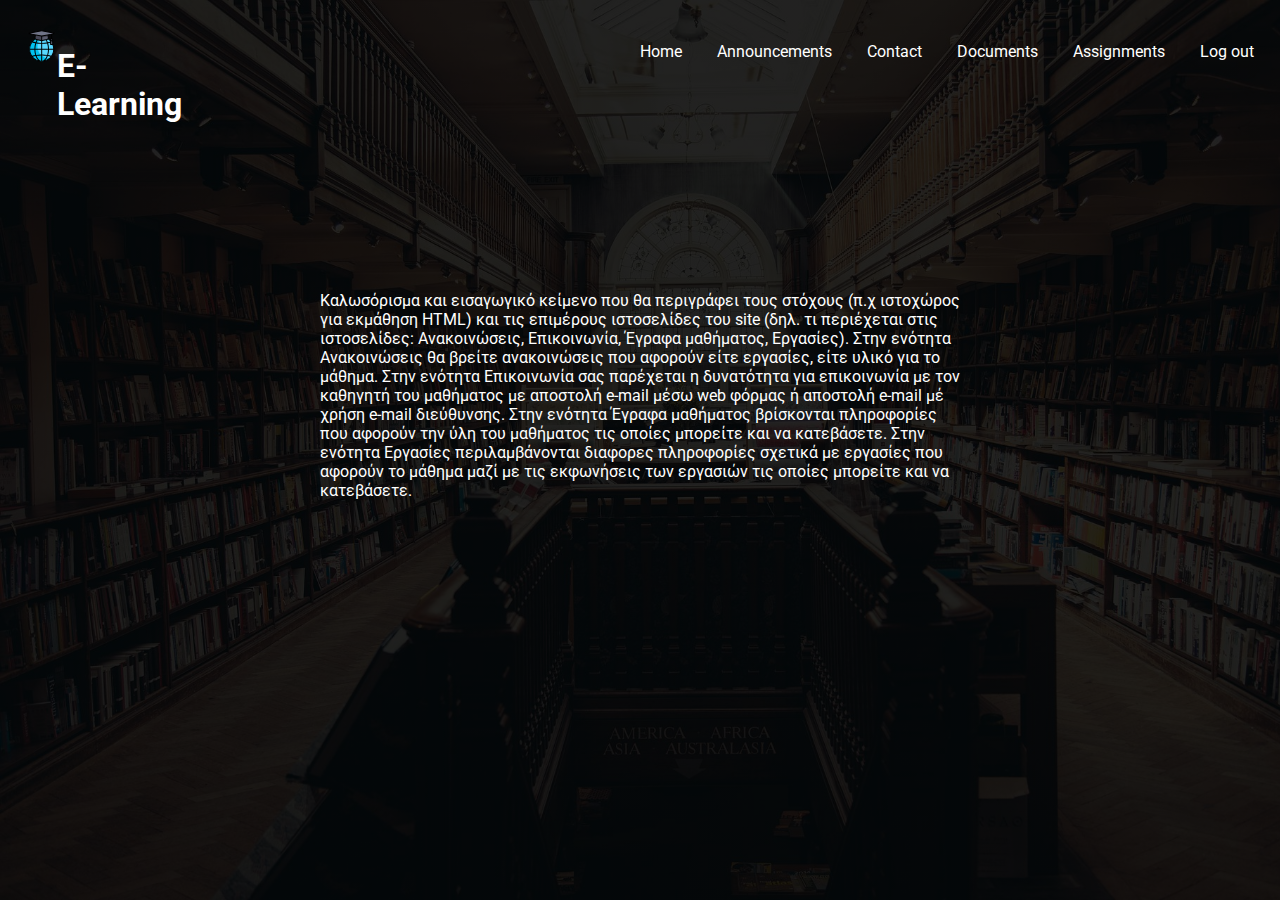
<file: index.html>
<!DOCTYPE html>
<html lang="en">

<head>
    <meta charset="UTF-8">
    <meta http-equiv="X-UA-Compatible" content="IE=edge">
    <meta name="viewport" content="width=device-width, initial-scale=1.0">
    <link rel="stylesheet" href="/assets/css/index/index.css">
    <link rel="preconnect" href="https://fonts.googleapis.com">
<link rel="preconnect" href="https://fonts.gstatic.com" crossorigin>
<link href="https://fonts.googleapis.com/css2?family=Roboto:wght@400;500;700&display=swap" rel="stylesheet">
    <title>Home</title>
</head>

<body>
    <nav>
        <div class="logo-container">
            <svg class="logo" version="1.1" id="Layer_1" xmlns="http://www.w3.org/2000/svg" xmlns:xlink="http://www.w3.org/1999/xlink" x="0px" y="0px" viewBox="0 0 511.999 511.999" style="enable-background:new 0 0 511.999 511.999;" xml:space="preserve">
                <circle style="fill:#59D8FF;" cx="256" cy="307.306" r="196.676" />
                <path style="fill:#00C3F0;" d="M187.59,264.55c0-62.268,28.971-117.739,74.132-153.776c-1.906-0.055-3.804-0.144-5.723-0.144
                c-108.622,0-196.676,88.054-196.676,196.676c0,108.621,88.054,196.676,196.676,196.676c46.353,0,88.927-16.075,122.544-42.9
                C272.576,458.047,187.59,371.253,187.59,264.55z" />
                <path style="fill:#5B5D6E;" d="M354.338,42.22H157.661l-9.955,79.641c-1.631,13.05,6.872,25.222,19.687,28.178l77.069,17.785
                c7.592,1.752,15.482,1.752,23.074,0l77.069-17.785c12.815-2.958,21.318-15.128,19.687-28.178L354.338,42.22z" />
                <path style="fill:#464655;" d="M361.559,99.989l-7.221-57.768H157.661l-9.955,79.641c-1.631,13.05,6.872,25.222,19.687,28.178
                l77.07,17.785c3.796,0.875,7.666,1.314,11.537,1.314v-49.958L361.559,99.989z" />
                <path style="fill:#707487;" d="M256,8.016L55.47,45.151c-6.234,1.154-6.234,10.087,0,11.242L256,93.527l200.53-37.135
                c6.234-1.154,6.234-10.087,0-11.242L256,8.016z" />
                <g>
                    <circle style="fill:#5B5D6E;" cx="418.493" cy="153.385" r="17.102" />
                    <path style="fill:#5B5D6E;" d="M418.494,170.488L418.494,170.488c-9.446,0-17.102,7.656-17.102,17.102v42.756h34.205V187.59
                    C435.596,178.145,427.939,170.488,418.494,170.488z" />
                </g>
                <path d="M457.99,64.275c6.613-1.225,11.232-6.778,11.232-13.503s-4.619-12.278-11.232-13.503L257.46,0.134
                c-0.965-0.179-1.954-0.179-2.919,0L54.01,37.268c-6.613,1.225-11.232,6.778-11.232,13.503S47.396,63.05,54.01,64.275l90.716,16.8
                l-4.975,39.793c-0.728,5.818,0.068,11.486,2.089,16.594c-56.783,38.19-90.533,101.284-90.533,169.845
                c0,112.869,91.825,204.693,204.693,204.693s204.693-91.824,204.693-204.693c0-28.526-5.763-56.075-17.102-81.951V187.59
                c0-6.603-2.564-12.614-6.745-17.102c4.18-4.488,6.745-10.5,6.745-17.102c0-11.047-7.172-20.445-17.102-23.8V70.108L457.99,64.275z
                 M256,16.169l186.855,34.602L256,85.375L69.145,50.772L256,16.169z M409.746,416.529c-15.993-4.935-32.181-9.088-48.522-12.453
                c8.399-27.093,13.168-57.307,13.861-88.753h69.393C442.897,352.926,430.27,387.722,409.746,416.529z M67.522,315.323h69.393
                c0.694,31.447,5.462,61.66,13.861,88.752c-16.342,3.364-32.531,7.518-48.522,12.453C81.729,387.722,69.103,352.926,67.522,315.323z
                 M102.14,198.049c16.036,4.952,32.268,9.119,48.654,12.492c-8.37,27.049-13.174,57.319-13.875,88.749h-69.39
                C69.075,262.304,81.283,227.336,102.14,198.049z M242.66,175.638c1.756,0.405,3.535,0.707,5.323,0.948v28.565
                c-25.524-0.402-50.89-2.729-75.936-6.942c4.995-12.72,10.901-24.415,17.636-34.797L242.66,175.638z M322.316,163.412
                c6.736,10.383,12.644,22.077,17.639,34.798c-25.054,4.213-50.43,6.544-75.938,6.946v-28.57c1.788-0.243,3.567-0.543,5.323-0.948
                L322.316,163.412z M264.016,221.189c27.337-0.418,54.527-2.983,81.353-7.642c8.223,25.921,12.967,55.196,13.674,85.742h-95.028
                V221.189z M247.983,221.183v78.106h-95.028c0.709-30.537,5.45-59.808,13.671-85.726
                C193.444,218.222,220.628,220.766,247.983,221.183z M152.951,315.323h95.032v78.106c-27.359,0.418-54.55,2.961-81.373,7.621
                C158.352,375.07,153.652,345.855,152.951,315.323z M247.983,409.462v85.919c-23.723-3.412-46.063-21.904-63.61-52.949
                c-4.578-8.099-8.688-16.813-12.316-26.031C197.1,412.19,222.463,409.864,247.983,409.462z M264.016,495.381v-85.919
                c25.52,0.402,50.884,2.729,75.925,6.94c-3.628,9.218-7.738,17.932-12.316,26.031C310.079,473.477,287.739,491.969,264.016,495.381z
                 M264.016,393.429v-78.106h95.032c-0.701,30.532-5.401,59.748-13.66,85.728C318.566,396.39,291.377,393.847,264.016,393.429z
                 M375.081,299.289c-0.701-31.431-5.504-61.699-13.873-88.745c10.787-2.22,21.507-4.776,32.145-7.68v27.481
                c0,4.427,3.589,8.017,8.017,8.017h30.287c7.663,19.45,11.951,39.874,12.821,60.927H375.081z M427.557,187.59v34.739h-18.171V187.59
                c0-5.01,4.076-9.086,9.086-9.086S427.557,182.58,427.557,187.59z M393.392,186.205c-12.368,3.494-24.851,6.521-37.431,9.057
                c-4.868-12.881-10.602-24.851-17.13-35.662l7.577-1.749c5.523-1.274,10.423-3.841,14.448-7.31
                c12.374,8.291,23.724,18.011,33.836,28.971C393.97,181.632,393.52,183.876,393.392,186.205z M356.339,122.857
                c1.126,9.003-4.693,17.332-13.535,19.373l-77.069,17.785c-0.569,0.131-1.144,0.237-1.718,0.344v-60.164l87.465-16.197
                L356.339,122.857z M247.983,100.195v60.163c-0.574-0.108-1.149-0.213-1.718-0.344l-77.069-17.785
                c-8.842-2.041-14.66-10.369-13.535-19.373l4.857-38.857L247.983,100.195z M151.136,150.535c4.027,3.473,8.928,6.041,14.455,7.317
                l7.577,1.749c-6.526,10.807-12.258,22.773-17.125,35.65c-14.567-2.936-29.013-6.504-43.301-10.728
                C123.783,171.689,136.647,160.234,151.136,150.535z M112.854,430.057c14.243-4.206,28.644-7.76,43.165-10.689
                c4.167,11,8.977,21.367,14.396,30.954c8.328,14.734,17.744,27.008,27.958,36.632C164.81,476.162,135.317,456.215,112.854,430.057z
                 M313.627,486.953c10.214-9.624,19.63-21.898,27.958-36.632c5.419-9.587,10.229-19.954,14.396-30.954
                c14.52,2.928,28.921,6.485,43.163,10.69C376.68,456.216,347.188,476.162,313.627,486.953z M418.471,162.471
                c-5.01,0-9.086-4.076-9.086-9.086s4.076-9.086,9.086-9.086s9.086,4.076,9.086,9.086S423.481,162.471,418.471,162.471z
                 M410.455,129.585c-9.93,3.354-17.102,12.752-17.102,23.8c0,0.79,0.042,1.57,0.113,2.341c-7.317-6.637-15.108-12.733-23.31-18.256
                c2.023-5.11,2.821-10.782,2.093-16.604l-4.975-39.794l43.181-7.995V129.585z" />
                <g></g>
                <g></g>
                <g></g>
                <g></g>
                <g></g>
                <g></g>
                <g></g>
                <g></g>
                <g></g>
                <g></g>
                <g></g>
                <g></g>
                <g></g>
                <g></g>
                <g></g>
            </svg>
<h1><a href="#">E-Learning</a></h1>
        </div>

        <ul class="menu-container">
            <li class="menu-item"><a href="#">Home</a></li>
            <li class="menu-item"><a href="#">Announcements</a></li>
            <li class="menu-item"><a href="#">Contact</a></li>
            <li class="menu-item"><a href="#">Documents</a></li>
            <li class="menu-item"><a href="#">Assignments</a></li>
            <li class="menu-item"><a href="#">Log out</a></li>
        </ul>
    </nav>



  <section class="main-page">
       <p>Καλωσόρισμα και εισαγωγικό κείμενο που θα περιγράφει τους στόχους (π.χ ιστοχώρος για
        εκμάθηση HΤΜL) και τις επιμέρους ιστοσελίδες του site (δηλ. τι περιέχεται στις ιστοσελίδες:
        Ανακοινώσεις, Επικοινωνία, Έγραφα μαθήματος, Εργασίες). Στην ενότητα Ανακοινώσεις θα βρείτε ανακοινώσεις που αφορούν είτε εργασίες,
        είτε υλικό για το μάθημα.
        
        Στην ενότητα Επικοινωνία σας παρέχεται η δυνατότητα για επικοινωνία με τον
        καθηγητή του μαθήματος με αποστολή e-mail μέσω web φόρμας ή αποστολή e-mail
        μέ χρήση e-mail διεύθυνσης.
        
        Στην ενότητα Έγραφα μαθήματος βρίσκονται πληροφορίες που αφορούν την ύλη του
        μαθήματος τις οποίες μπορείτε και να κατεβάσετε.
        
        Στην ενότητα Εργασίες περιλαμβάνονται διαφορες πληροφορίες σχετικά με εργασίες που αφορούν το μάθημα μαζί με τις εκφωνήσεις των εργασιών τις οποίες μπορείτε
        και να κατεβάσετε.</p>
  </section>
</body>

</html>
</file>
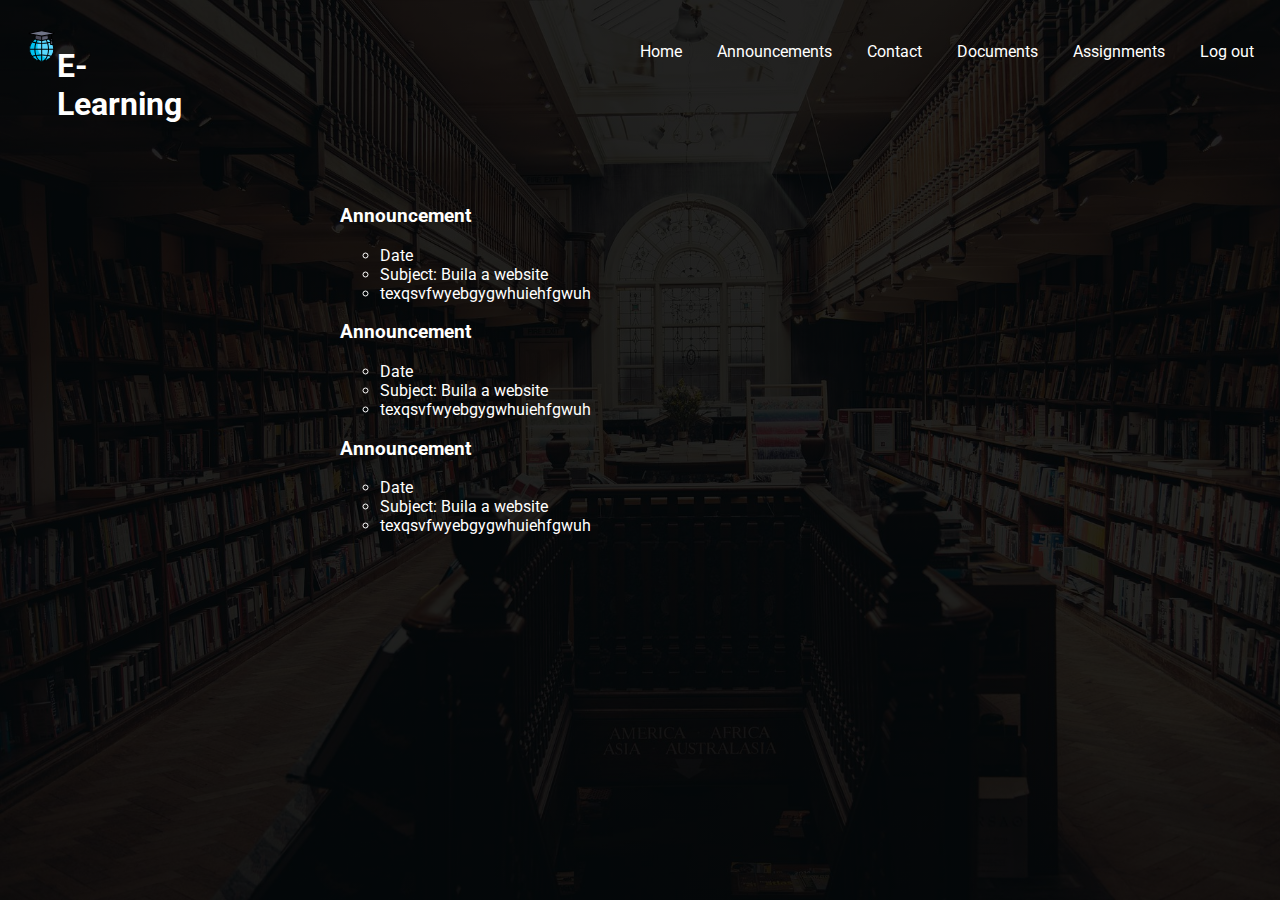
<file: assets/html/announcements.html>
<!DOCTYPE html>
<html lang="en">
<head>
    <meta charset="UTF-8">
    <meta http-equiv="X-UA-Compatible" content="IE=edge">
    <meta name="viewport" content="width=device-width, initial-scale=1.0">
    <link rel="stylesheet" href="/assets/css/index/index.css">
    <link rel="preconnect" href="https://fonts.googleapis.com">
<link rel="preconnect" href="https://fonts.gstatic.com" crossorigin>
<link href="https://fonts.googleapis.com/css2?family=Roboto:wght@400;500;700&display=swap" rel="stylesheet">
    <title>Announcements</title>
</head>
<body >
    <nav>
        <div class="logo-container">
            <svg class="logo" version="1.1" id="Layer_1" xmlns="http://www.w3.org/2000/svg" xmlns:xlink="http://www.w3.org/1999/xlink" x="0px" y="0px" viewBox="0 0 511.999 511.999" style="enable-background:new 0 0 511.999 511.999;" xml:space="preserve">
                <circle style="fill:#59D8FF;" cx="256" cy="307.306" r="196.676" />
                <path style="fill:#00C3F0;" d="M187.59,264.55c0-62.268,28.971-117.739,74.132-153.776c-1.906-0.055-3.804-0.144-5.723-0.144
                c-108.622,0-196.676,88.054-196.676,196.676c0,108.621,88.054,196.676,196.676,196.676c46.353,0,88.927-16.075,122.544-42.9
                C272.576,458.047,187.59,371.253,187.59,264.55z" />
                <path style="fill:#5B5D6E;" d="M354.338,42.22H157.661l-9.955,79.641c-1.631,13.05,6.872,25.222,19.687,28.178l77.069,17.785
                c7.592,1.752,15.482,1.752,23.074,0l77.069-17.785c12.815-2.958,21.318-15.128,19.687-28.178L354.338,42.22z" />
                <path style="fill:#464655;" d="M361.559,99.989l-7.221-57.768H157.661l-9.955,79.641c-1.631,13.05,6.872,25.222,19.687,28.178
                l77.07,17.785c3.796,0.875,7.666,1.314,11.537,1.314v-49.958L361.559,99.989z" />
                <path style="fill:#707487;" d="M256,8.016L55.47,45.151c-6.234,1.154-6.234,10.087,0,11.242L256,93.527l200.53-37.135
                c6.234-1.154,6.234-10.087,0-11.242L256,8.016z" />
                <g>
                    <circle style="fill:#5B5D6E;" cx="418.493" cy="153.385" r="17.102" />
                    <path style="fill:#5B5D6E;" d="M418.494,170.488L418.494,170.488c-9.446,0-17.102,7.656-17.102,17.102v42.756h34.205V187.59
                    C435.596,178.145,427.939,170.488,418.494,170.488z" />
                </g>
                <path d="M457.99,64.275c6.613-1.225,11.232-6.778,11.232-13.503s-4.619-12.278-11.232-13.503L257.46,0.134
                c-0.965-0.179-1.954-0.179-2.919,0L54.01,37.268c-6.613,1.225-11.232,6.778-11.232,13.503S47.396,63.05,54.01,64.275l90.716,16.8
                l-4.975,39.793c-0.728,5.818,0.068,11.486,2.089,16.594c-56.783,38.19-90.533,101.284-90.533,169.845
                c0,112.869,91.825,204.693,204.693,204.693s204.693-91.824,204.693-204.693c0-28.526-5.763-56.075-17.102-81.951V187.59
                c0-6.603-2.564-12.614-6.745-17.102c4.18-4.488,6.745-10.5,6.745-17.102c0-11.047-7.172-20.445-17.102-23.8V70.108L457.99,64.275z
                 M256,16.169l186.855,34.602L256,85.375L69.145,50.772L256,16.169z M409.746,416.529c-15.993-4.935-32.181-9.088-48.522-12.453
                c8.399-27.093,13.168-57.307,13.861-88.753h69.393C442.897,352.926,430.27,387.722,409.746,416.529z M67.522,315.323h69.393
                c0.694,31.447,5.462,61.66,13.861,88.752c-16.342,3.364-32.531,7.518-48.522,12.453C81.729,387.722,69.103,352.926,67.522,315.323z
                 M102.14,198.049c16.036,4.952,32.268,9.119,48.654,12.492c-8.37,27.049-13.174,57.319-13.875,88.749h-69.39
                C69.075,262.304,81.283,227.336,102.14,198.049z M242.66,175.638c1.756,0.405,3.535,0.707,5.323,0.948v28.565
                c-25.524-0.402-50.89-2.729-75.936-6.942c4.995-12.72,10.901-24.415,17.636-34.797L242.66,175.638z M322.316,163.412
                c6.736,10.383,12.644,22.077,17.639,34.798c-25.054,4.213-50.43,6.544-75.938,6.946v-28.57c1.788-0.243,3.567-0.543,5.323-0.948
                L322.316,163.412z M264.016,221.189c27.337-0.418,54.527-2.983,81.353-7.642c8.223,25.921,12.967,55.196,13.674,85.742h-95.028
                V221.189z M247.983,221.183v78.106h-95.028c0.709-30.537,5.45-59.808,13.671-85.726
                C193.444,218.222,220.628,220.766,247.983,221.183z M152.951,315.323h95.032v78.106c-27.359,0.418-54.55,2.961-81.373,7.621
                C158.352,375.07,153.652,345.855,152.951,315.323z M247.983,409.462v85.919c-23.723-3.412-46.063-21.904-63.61-52.949
                c-4.578-8.099-8.688-16.813-12.316-26.031C197.1,412.19,222.463,409.864,247.983,409.462z M264.016,495.381v-85.919
                c25.52,0.402,50.884,2.729,75.925,6.94c-3.628,9.218-7.738,17.932-12.316,26.031C310.079,473.477,287.739,491.969,264.016,495.381z
                 M264.016,393.429v-78.106h95.032c-0.701,30.532-5.401,59.748-13.66,85.728C318.566,396.39,291.377,393.847,264.016,393.429z
                 M375.081,299.289c-0.701-31.431-5.504-61.699-13.873-88.745c10.787-2.22,21.507-4.776,32.145-7.68v27.481
                c0,4.427,3.589,8.017,8.017,8.017h30.287c7.663,19.45,11.951,39.874,12.821,60.927H375.081z M427.557,187.59v34.739h-18.171V187.59
                c0-5.01,4.076-9.086,9.086-9.086S427.557,182.58,427.557,187.59z M393.392,186.205c-12.368,3.494-24.851,6.521-37.431,9.057
                c-4.868-12.881-10.602-24.851-17.13-35.662l7.577-1.749c5.523-1.274,10.423-3.841,14.448-7.31
                c12.374,8.291,23.724,18.011,33.836,28.971C393.97,181.632,393.52,183.876,393.392,186.205z M356.339,122.857
                c1.126,9.003-4.693,17.332-13.535,19.373l-77.069,17.785c-0.569,0.131-1.144,0.237-1.718,0.344v-60.164l87.465-16.197
                L356.339,122.857z M247.983,100.195v60.163c-0.574-0.108-1.149-0.213-1.718-0.344l-77.069-17.785
                c-8.842-2.041-14.66-10.369-13.535-19.373l4.857-38.857L247.983,100.195z M151.136,150.535c4.027,3.473,8.928,6.041,14.455,7.317
                l7.577,1.749c-6.526,10.807-12.258,22.773-17.125,35.65c-14.567-2.936-29.013-6.504-43.301-10.728
                C123.783,171.689,136.647,160.234,151.136,150.535z M112.854,430.057c14.243-4.206,28.644-7.76,43.165-10.689
                c4.167,11,8.977,21.367,14.396,30.954c8.328,14.734,17.744,27.008,27.958,36.632C164.81,476.162,135.317,456.215,112.854,430.057z
                 M313.627,486.953c10.214-9.624,19.63-21.898,27.958-36.632c5.419-9.587,10.229-19.954,14.396-30.954
                c14.52,2.928,28.921,6.485,43.163,10.69C376.68,456.216,347.188,476.162,313.627,486.953z M418.471,162.471
                c-5.01,0-9.086-4.076-9.086-9.086s4.076-9.086,9.086-9.086s9.086,4.076,9.086,9.086S423.481,162.471,418.471,162.471z
                 M410.455,129.585c-9.93,3.354-17.102,12.752-17.102,23.8c0,0.79,0.042,1.57,0.113,2.341c-7.317-6.637-15.108-12.733-23.31-18.256
                c2.023-5.11,2.821-10.782,2.093-16.604l-4.975-39.794l43.181-7.995V129.585z" />
                <g></g>
                <g></g>
                <g></g>
                <g></g>
                <g></g>
                <g></g>
                <g></g>
                <g></g>
                <g></g>
                <g></g>
                <g></g>
                <g></g>
                <g></g>
                <g></g>
                <g></g>
            </svg>
<h1><a href="#">E-Learning</a></h1>
        </div>

        <ul class="menu-container">
            <li class="menu-item"><a href="#">Home</a></li>
            <li class="menu-item"><a href="#">Announcements</a></li>
            <li class="menu-item"><a href="#">Contact</a></li>
            <li class="menu-item"><a href="#">Documents</a></li>
            <li class="menu-item"><a href="#">Assignments</a></li>
            <li class="menu-item"><a href="#">Log out</a></li>
        </ul>
    </nav>



  <section class="announcement-page">
      <ul class="announcements-container">
          <li class="announcement-element">
              <h3 class="title">
                  Announcement
              </h3>
            <ul class="announcement-element-list">
                <li  class="list-element">Date</li>
                <li  class="list-element">Subject: Buila a website</li>
                <li  class="list-element">texqsvfwyebgygwhuiehfgwuh</li>
            </ul>

          </li>

          <li class="announcement-element">
            <h3 class="title">
                Announcement
            </h3>
          <ul class="announcement-element-list">
              <li  class="list-element">Date</li>
              <li  class="list-element">Subject: Buila a website</li>
              <li  class="list-element">texqsvfwyebgygwhuiehfgwuh</li>
          </ul>

        </li>

        <li class="announcement-element">
            <h3 class="title">
                Announcement
            </h3>
          <ul class="announcement-element-list">
              <li  class="list-element">Date</li>
              <li  class="list-element">Subject: Buila a website</li>
              <li  class="list-element">texqsvfwyebgygwhuiehfgwuh</li>
          </ul>

        </li>

      
  </section>
</body>
</html>
</file>
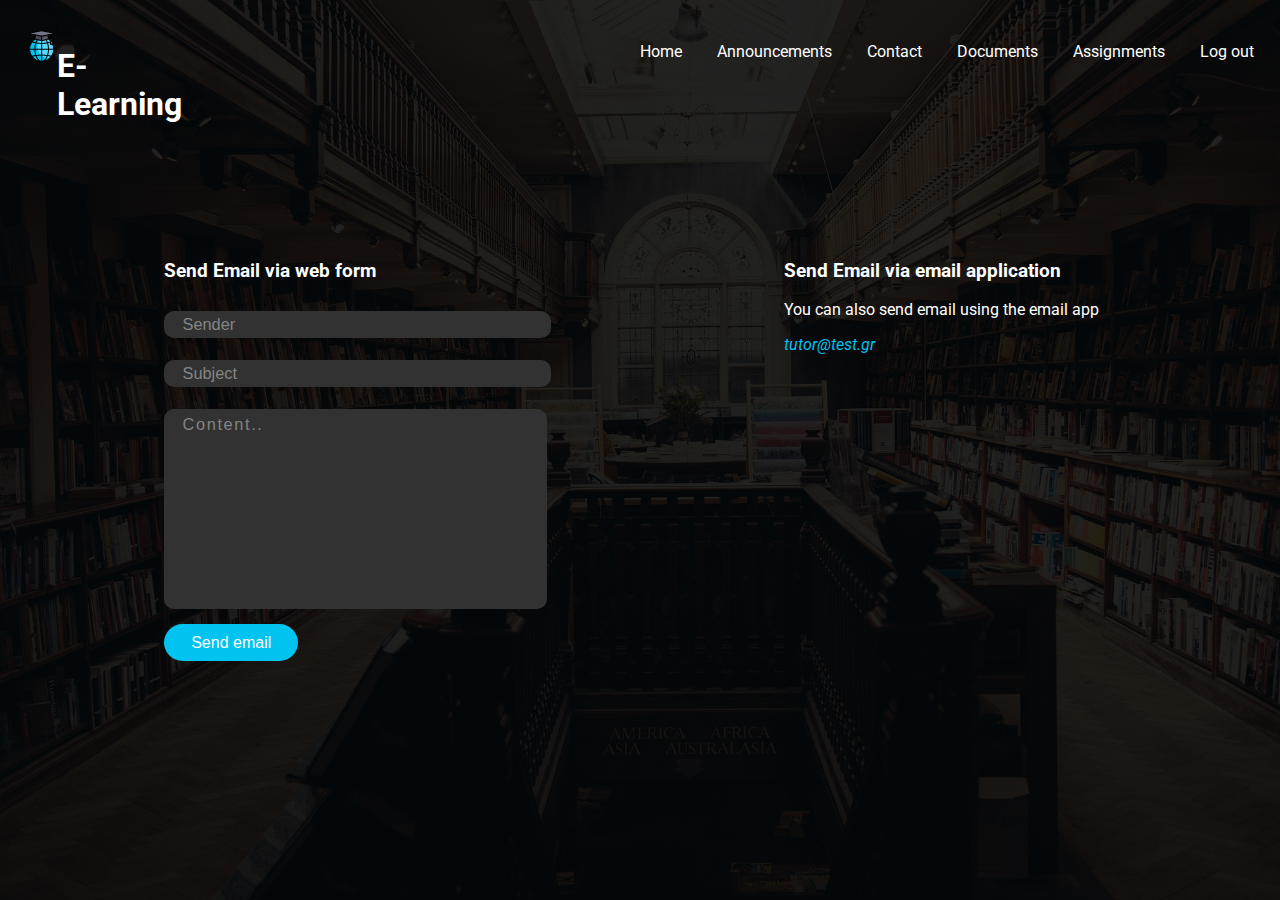
<file: assets/html/contact.html>
<!DOCTYPE html>
<html lang="en">
<head>
    <meta charset="UTF-8">
    <meta http-equiv="X-UA-Compatible" content="IE=edge">
    <meta name="viewport" content="width=device-width, initial-scale=1.0">
    <link rel="stylesheet" href="/assets/css/index/index.css">
    <link rel="preconnect" href="https://fonts.googleapis.com">
<link rel="preconnect" href="https://fonts.gstatic.com" crossorigin>
<link href="https://fonts.googleapis.com/css2?family=Roboto:wght@400;500;700&display=swap" rel="stylesheet">
    <title>Contact</title>
</head>
<body >
    <nav>
        <div class="logo-container">
            <svg class="logo" version="1.1" id="Layer_1" xmlns="http://www.w3.org/2000/svg" xmlns:xlink="http://www.w3.org/1999/xlink" x="0px" y="0px" viewBox="0 0 511.999 511.999" style="enable-background:new 0 0 511.999 511.999;" xml:space="preserve">
                <circle style="fill:#59D8FF;" cx="256" cy="307.306" r="196.676" />
                <path style="fill:#00C3F0;" d="M187.59,264.55c0-62.268,28.971-117.739,74.132-153.776c-1.906-0.055-3.804-0.144-5.723-0.144
                c-108.622,0-196.676,88.054-196.676,196.676c0,108.621,88.054,196.676,196.676,196.676c46.353,0,88.927-16.075,122.544-42.9
                C272.576,458.047,187.59,371.253,187.59,264.55z" />
                <path style="fill:#5B5D6E;" d="M354.338,42.22H157.661l-9.955,79.641c-1.631,13.05,6.872,25.222,19.687,28.178l77.069,17.785
                c7.592,1.752,15.482,1.752,23.074,0l77.069-17.785c12.815-2.958,21.318-15.128,19.687-28.178L354.338,42.22z" />
                <path style="fill:#464655;" d="M361.559,99.989l-7.221-57.768H157.661l-9.955,79.641c-1.631,13.05,6.872,25.222,19.687,28.178
                l77.07,17.785c3.796,0.875,7.666,1.314,11.537,1.314v-49.958L361.559,99.989z" />
                <path style="fill:#707487;" d="M256,8.016L55.47,45.151c-6.234,1.154-6.234,10.087,0,11.242L256,93.527l200.53-37.135
                c6.234-1.154,6.234-10.087,0-11.242L256,8.016z" />
                <g>
                    <circle style="fill:#5B5D6E;" cx="418.493" cy="153.385" r="17.102" />
                    <path style="fill:#5B5D6E;" d="M418.494,170.488L418.494,170.488c-9.446,0-17.102,7.656-17.102,17.102v42.756h34.205V187.59
                    C435.596,178.145,427.939,170.488,418.494,170.488z" />
                </g>
                <path d="M457.99,64.275c6.613-1.225,11.232-6.778,11.232-13.503s-4.619-12.278-11.232-13.503L257.46,0.134
                c-0.965-0.179-1.954-0.179-2.919,0L54.01,37.268c-6.613,1.225-11.232,6.778-11.232,13.503S47.396,63.05,54.01,64.275l90.716,16.8
                l-4.975,39.793c-0.728,5.818,0.068,11.486,2.089,16.594c-56.783,38.19-90.533,101.284-90.533,169.845
                c0,112.869,91.825,204.693,204.693,204.693s204.693-91.824,204.693-204.693c0-28.526-5.763-56.075-17.102-81.951V187.59
                c0-6.603-2.564-12.614-6.745-17.102c4.18-4.488,6.745-10.5,6.745-17.102c0-11.047-7.172-20.445-17.102-23.8V70.108L457.99,64.275z
                 M256,16.169l186.855,34.602L256,85.375L69.145,50.772L256,16.169z M409.746,416.529c-15.993-4.935-32.181-9.088-48.522-12.453
                c8.399-27.093,13.168-57.307,13.861-88.753h69.393C442.897,352.926,430.27,387.722,409.746,416.529z M67.522,315.323h69.393
                c0.694,31.447,5.462,61.66,13.861,88.752c-16.342,3.364-32.531,7.518-48.522,12.453C81.729,387.722,69.103,352.926,67.522,315.323z
                 M102.14,198.049c16.036,4.952,32.268,9.119,48.654,12.492c-8.37,27.049-13.174,57.319-13.875,88.749h-69.39
                C69.075,262.304,81.283,227.336,102.14,198.049z M242.66,175.638c1.756,0.405,3.535,0.707,5.323,0.948v28.565
                c-25.524-0.402-50.89-2.729-75.936-6.942c4.995-12.72,10.901-24.415,17.636-34.797L242.66,175.638z M322.316,163.412
                c6.736,10.383,12.644,22.077,17.639,34.798c-25.054,4.213-50.43,6.544-75.938,6.946v-28.57c1.788-0.243,3.567-0.543,5.323-0.948
                L322.316,163.412z M264.016,221.189c27.337-0.418,54.527-2.983,81.353-7.642c8.223,25.921,12.967,55.196,13.674,85.742h-95.028
                V221.189z M247.983,221.183v78.106h-95.028c0.709-30.537,5.45-59.808,13.671-85.726
                C193.444,218.222,220.628,220.766,247.983,221.183z M152.951,315.323h95.032v78.106c-27.359,0.418-54.55,2.961-81.373,7.621
                C158.352,375.07,153.652,345.855,152.951,315.323z M247.983,409.462v85.919c-23.723-3.412-46.063-21.904-63.61-52.949
                c-4.578-8.099-8.688-16.813-12.316-26.031C197.1,412.19,222.463,409.864,247.983,409.462z M264.016,495.381v-85.919
                c25.52,0.402,50.884,2.729,75.925,6.94c-3.628,9.218-7.738,17.932-12.316,26.031C310.079,473.477,287.739,491.969,264.016,495.381z
                 M264.016,393.429v-78.106h95.032c-0.701,30.532-5.401,59.748-13.66,85.728C318.566,396.39,291.377,393.847,264.016,393.429z
                 M375.081,299.289c-0.701-31.431-5.504-61.699-13.873-88.745c10.787-2.22,21.507-4.776,32.145-7.68v27.481
                c0,4.427,3.589,8.017,8.017,8.017h30.287c7.663,19.45,11.951,39.874,12.821,60.927H375.081z M427.557,187.59v34.739h-18.171V187.59
                c0-5.01,4.076-9.086,9.086-9.086S427.557,182.58,427.557,187.59z M393.392,186.205c-12.368,3.494-24.851,6.521-37.431,9.057
                c-4.868-12.881-10.602-24.851-17.13-35.662l7.577-1.749c5.523-1.274,10.423-3.841,14.448-7.31
                c12.374,8.291,23.724,18.011,33.836,28.971C393.97,181.632,393.52,183.876,393.392,186.205z M356.339,122.857
                c1.126,9.003-4.693,17.332-13.535,19.373l-77.069,17.785c-0.569,0.131-1.144,0.237-1.718,0.344v-60.164l87.465-16.197
                L356.339,122.857z M247.983,100.195v60.163c-0.574-0.108-1.149-0.213-1.718-0.344l-77.069-17.785
                c-8.842-2.041-14.66-10.369-13.535-19.373l4.857-38.857L247.983,100.195z M151.136,150.535c4.027,3.473,8.928,6.041,14.455,7.317
                l7.577,1.749c-6.526,10.807-12.258,22.773-17.125,35.65c-14.567-2.936-29.013-6.504-43.301-10.728
                C123.783,171.689,136.647,160.234,151.136,150.535z M112.854,430.057c14.243-4.206,28.644-7.76,43.165-10.689
                c4.167,11,8.977,21.367,14.396,30.954c8.328,14.734,17.744,27.008,27.958,36.632C164.81,476.162,135.317,456.215,112.854,430.057z
                 M313.627,486.953c10.214-9.624,19.63-21.898,27.958-36.632c5.419-9.587,10.229-19.954,14.396-30.954
                c14.52,2.928,28.921,6.485,43.163,10.69C376.68,456.216,347.188,476.162,313.627,486.953z M418.471,162.471
                c-5.01,0-9.086-4.076-9.086-9.086s4.076-9.086,9.086-9.086s9.086,4.076,9.086,9.086S423.481,162.471,418.471,162.471z
                 M410.455,129.585c-9.93,3.354-17.102,12.752-17.102,23.8c0,0.79,0.042,1.57,0.113,2.341c-7.317-6.637-15.108-12.733-23.31-18.256
                c2.023-5.11,2.821-10.782,2.093-16.604l-4.975-39.794l43.181-7.995V129.585z" />
                <g></g>
                <g></g>
                <g></g>
                <g></g>
                <g></g>
                <g></g>
                <g></g>
                <g></g>
                <g></g>
                <g></g>
                <g></g>
                <g></g>
                <g></g>
                <g></g>
                <g></g>
            </svg>
<h1><a href="#">E-Learning</a></h1>
        </div>

        <ul class="menu-container">
            <li class="menu-item"><a href="#">Home</a></li>
            <li class="menu-item"><a href="#">Announcements</a></li>
            <li class="menu-item"><a href="#">Contact</a></li>
            <li class="menu-item"><a href="#">Documents</a></li>
            <li class="menu-item"><a href="#">Assignments</a></li>
            <li class="menu-item"><a href="#">Log out</a></li>
        </ul>
    </nav>



  <section class="contact-page">
      <ul class="contact-choices-container">
          <li>
              <h3>Send Email via web form</h3>
              <form class="contact-form-container" action="https://formsubmit.co//info@achillionsecurity.gr" method="POST">
              
                    <div class="form-attribute form-fname"> 
                        <input class="form-input" type="text" id="fname" name="sender" placeholder="Sender">
                    </div>
                 
                     <div class="form-attribute form-lname"> 
                         <input class="form-input" type="text" id="lname" name="subject" placeholder="Subject">
                     </div>
                 
             
                 
               
                        
                 <div class="form-attribute form-subject">
                    <textarea rows="5" class="form-input-subject" id="subject" name="subject" placeholder="Content.." style="height:200px"></textarea></div>
                    <input type="hidden" name="_next" value="http://127.0.0.1:5501/html/thank_you.html">
               <div class="form-submit"> 
                   <input class="input-submit" type="submit"  value="Send email" name="sendEmail" >
                </div>
         
                
                
                
               
                
               
            </form>
          </li>

          <li class="element">
          
                <h3>Send Email via email application</h3>
                <p>You can also send email using the email app</p>
                <address>
                  <a href="mailto:tutor@test.gr">tutor@test.gr</a>
               </address>
            
           
          </li>
         
        </ul>
      </ul>
  </section>
</body>
</html>
</file>
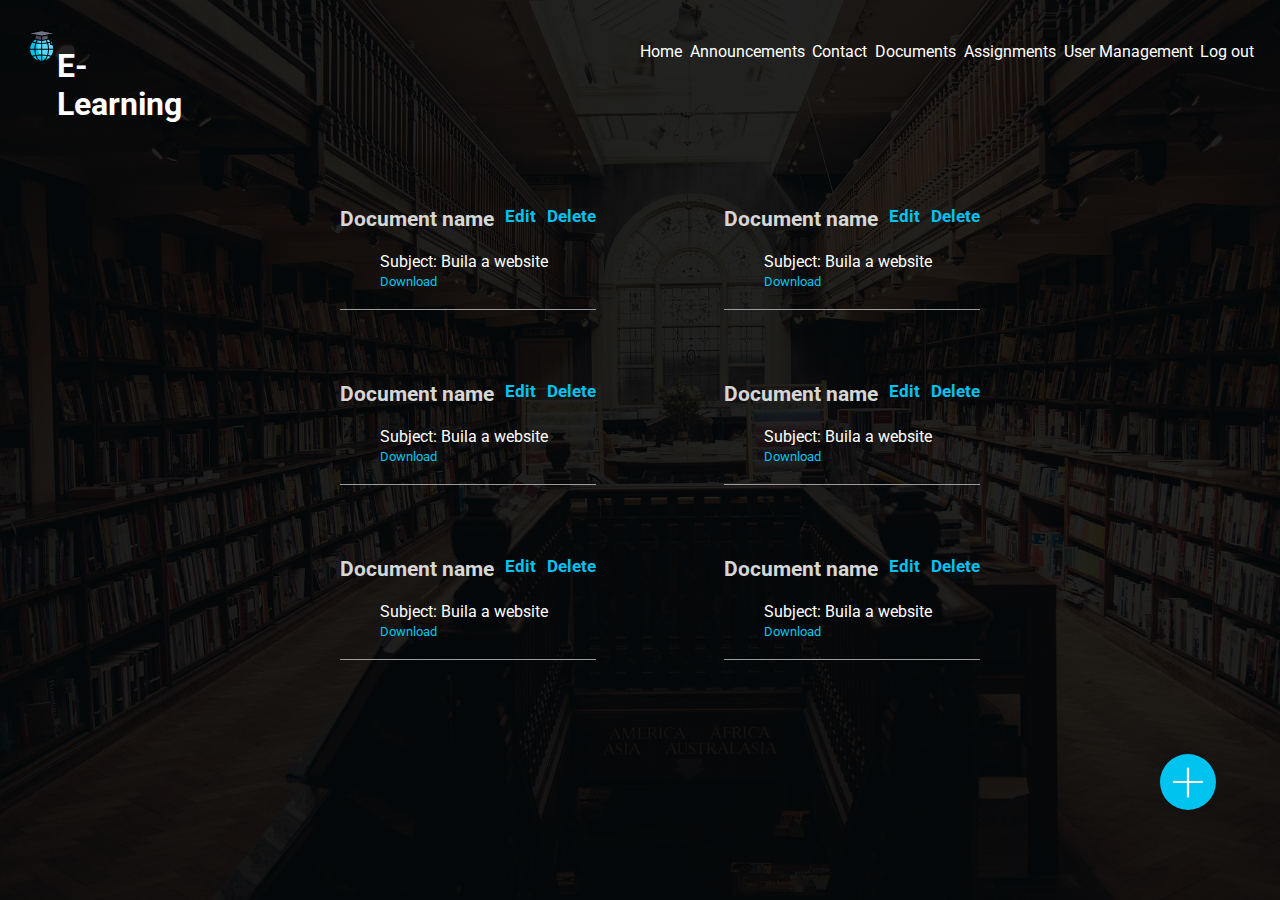
<file: Static/assets/html/documents.html>
<!DOCTYPE html>
<html lang="en">
<head>
    <meta charset="UTF-8">
    <meta http-equiv="X-UA-Compatible" content="IE=edge">
    <meta name="viewport" content="width=device-width, initial-scale=1.0">
    <link rel="stylesheet" href="/assets/css/index/index.css">
    <link rel="preconnect" href="https://fonts.googleapis.com">
<link rel="preconnect" href="https://fonts.gstatic.com" crossorigin>
<link href="https://fonts.googleapis.com/css2?family=Roboto:wght@400;500;700&display=swap" rel="stylesheet">
    <title>Documents</title>
</head>
<body >
    <nav>
        <div class="logo-container">
            <svg class="logo" version="1.1" id="Layer_1" xmlns="http://www.w3.org/2000/svg" xmlns:xlink="http://www.w3.org/1999/xlink" x="0px" y="0px" viewBox="0 0 511.999 511.999" style="enable-background:new 0 0 511.999 511.999;" xml:space="preserve">
                <circle style="fill:#59D8FF;" cx="256" cy="307.306" r="196.676" />
                <path style="fill:#00C3F0;" d="M187.59,264.55c0-62.268,28.971-117.739,74.132-153.776c-1.906-0.055-3.804-0.144-5.723-0.144
                c-108.622,0-196.676,88.054-196.676,196.676c0,108.621,88.054,196.676,196.676,196.676c46.353,0,88.927-16.075,122.544-42.9
                C272.576,458.047,187.59,371.253,187.59,264.55z" />
                <path style="fill:#5B5D6E;" d="M354.338,42.22H157.661l-9.955,79.641c-1.631,13.05,6.872,25.222,19.687,28.178l77.069,17.785
                c7.592,1.752,15.482,1.752,23.074,0l77.069-17.785c12.815-2.958,21.318-15.128,19.687-28.178L354.338,42.22z" />
                <path style="fill:#464655;" d="M361.559,99.989l-7.221-57.768H157.661l-9.955,79.641c-1.631,13.05,6.872,25.222,19.687,28.178
                l77.07,17.785c3.796,0.875,7.666,1.314,11.537,1.314v-49.958L361.559,99.989z" />
                <path style="fill:#707487;" d="M256,8.016L55.47,45.151c-6.234,1.154-6.234,10.087,0,11.242L256,93.527l200.53-37.135
                c6.234-1.154,6.234-10.087,0-11.242L256,8.016z" />
                <g>
                    <circle style="fill:#5B5D6E;" cx="418.493" cy="153.385" r="17.102" />
                    <path style="fill:#5B5D6E;" d="M418.494,170.488L418.494,170.488c-9.446,0-17.102,7.656-17.102,17.102v42.756h34.205V187.59
                    C435.596,178.145,427.939,170.488,418.494,170.488z" />
                </g>
                <path d="M457.99,64.275c6.613-1.225,11.232-6.778,11.232-13.503s-4.619-12.278-11.232-13.503L257.46,0.134
                c-0.965-0.179-1.954-0.179-2.919,0L54.01,37.268c-6.613,1.225-11.232,6.778-11.232,13.503S47.396,63.05,54.01,64.275l90.716,16.8
                l-4.975,39.793c-0.728,5.818,0.068,11.486,2.089,16.594c-56.783,38.19-90.533,101.284-90.533,169.845
                c0,112.869,91.825,204.693,204.693,204.693s204.693-91.824,204.693-204.693c0-28.526-5.763-56.075-17.102-81.951V187.59
                c0-6.603-2.564-12.614-6.745-17.102c4.18-4.488,6.745-10.5,6.745-17.102c0-11.047-7.172-20.445-17.102-23.8V70.108L457.99,64.275z
                 M256,16.169l186.855,34.602L256,85.375L69.145,50.772L256,16.169z M409.746,416.529c-15.993-4.935-32.181-9.088-48.522-12.453
                c8.399-27.093,13.168-57.307,13.861-88.753h69.393C442.897,352.926,430.27,387.722,409.746,416.529z M67.522,315.323h69.393
                c0.694,31.447,5.462,61.66,13.861,88.752c-16.342,3.364-32.531,7.518-48.522,12.453C81.729,387.722,69.103,352.926,67.522,315.323z
                 M102.14,198.049c16.036,4.952,32.268,9.119,48.654,12.492c-8.37,27.049-13.174,57.319-13.875,88.749h-69.39
                C69.075,262.304,81.283,227.336,102.14,198.049z M242.66,175.638c1.756,0.405,3.535,0.707,5.323,0.948v28.565
                c-25.524-0.402-50.89-2.729-75.936-6.942c4.995-12.72,10.901-24.415,17.636-34.797L242.66,175.638z M322.316,163.412
                c6.736,10.383,12.644,22.077,17.639,34.798c-25.054,4.213-50.43,6.544-75.938,6.946v-28.57c1.788-0.243,3.567-0.543,5.323-0.948
                L322.316,163.412z M264.016,221.189c27.337-0.418,54.527-2.983,81.353-7.642c8.223,25.921,12.967,55.196,13.674,85.742h-95.028
                V221.189z M247.983,221.183v78.106h-95.028c0.709-30.537,5.45-59.808,13.671-85.726
                C193.444,218.222,220.628,220.766,247.983,221.183z M152.951,315.323h95.032v78.106c-27.359,0.418-54.55,2.961-81.373,7.621
                C158.352,375.07,153.652,345.855,152.951,315.323z M247.983,409.462v85.919c-23.723-3.412-46.063-21.904-63.61-52.949
                c-4.578-8.099-8.688-16.813-12.316-26.031C197.1,412.19,222.463,409.864,247.983,409.462z M264.016,495.381v-85.919
                c25.52,0.402,50.884,2.729,75.925,6.94c-3.628,9.218-7.738,17.932-12.316,26.031C310.079,473.477,287.739,491.969,264.016,495.381z
                 M264.016,393.429v-78.106h95.032c-0.701,30.532-5.401,59.748-13.66,85.728C318.566,396.39,291.377,393.847,264.016,393.429z
                 M375.081,299.289c-0.701-31.431-5.504-61.699-13.873-88.745c10.787-2.22,21.507-4.776,32.145-7.68v27.481
                c0,4.427,3.589,8.017,8.017,8.017h30.287c7.663,19.45,11.951,39.874,12.821,60.927H375.081z M427.557,187.59v34.739h-18.171V187.59
                c0-5.01,4.076-9.086,9.086-9.086S427.557,182.58,427.557,187.59z M393.392,186.205c-12.368,3.494-24.851,6.521-37.431,9.057
                c-4.868-12.881-10.602-24.851-17.13-35.662l7.577-1.749c5.523-1.274,10.423-3.841,14.448-7.31
                c12.374,8.291,23.724,18.011,33.836,28.971C393.97,181.632,393.52,183.876,393.392,186.205z M356.339,122.857
                c1.126,9.003-4.693,17.332-13.535,19.373l-77.069,17.785c-0.569,0.131-1.144,0.237-1.718,0.344v-60.164l87.465-16.197
                L356.339,122.857z M247.983,100.195v60.163c-0.574-0.108-1.149-0.213-1.718-0.344l-77.069-17.785
                c-8.842-2.041-14.66-10.369-13.535-19.373l4.857-38.857L247.983,100.195z M151.136,150.535c4.027,3.473,8.928,6.041,14.455,7.317
                l7.577,1.749c-6.526,10.807-12.258,22.773-17.125,35.65c-14.567-2.936-29.013-6.504-43.301-10.728
                C123.783,171.689,136.647,160.234,151.136,150.535z M112.854,430.057c14.243-4.206,28.644-7.76,43.165-10.689
                c4.167,11,8.977,21.367,14.396,30.954c8.328,14.734,17.744,27.008,27.958,36.632C164.81,476.162,135.317,456.215,112.854,430.057z
                 M313.627,486.953c10.214-9.624,19.63-21.898,27.958-36.632c5.419-9.587,10.229-19.954,14.396-30.954
                c14.52,2.928,28.921,6.485,43.163,10.69C376.68,456.216,347.188,476.162,313.627,486.953z M418.471,162.471
                c-5.01,0-9.086-4.076-9.086-9.086s4.076-9.086,9.086-9.086s9.086,4.076,9.086,9.086S423.481,162.471,418.471,162.471z
                 M410.455,129.585c-9.93,3.354-17.102,12.752-17.102,23.8c0,0.79,0.042,1.57,0.113,2.341c-7.317-6.637-15.108-12.733-23.31-18.256
                c2.023-5.11,2.821-10.782,2.093-16.604l-4.975-39.794l43.181-7.995V129.585z" />
                <g></g>
                <g></g>
                <g></g>
                <g></g>
                <g></g>
                <g></g>
                <g></g>
                <g></g>
                <g></g>
                <g></g>
                <g></g>
                <g></g>
                <g></g>
                <g></g>
                <g></g>
            </svg>
<h1><a href="#">E-Learning</a></h1>
        </div>

        <ul class="menu-container">
            <li class="menu-item"><a href="#">Home</a></li>
            <li class="menu-item"><a href="#">Announcements</a></li>
            <li class="menu-item"><a href="#">Contact</a></li>
            <li class="menu-item"><a href="#">Documents</a></li>
            <li class="menu-item"><a href="#">Assignments</a></li>
            <li class="menu-item"><a href="#">User Management</a></li>
            <li class="menu-item"><a href="#">Log out</a></li>
        </ul>
    </nav>



  <section class="announcement-page">
      <ul class="announcements-container">

        <div class="row">

            <li class="announcement-element">
                <h3 class="title">
                    Document name

                    <a href="#">Edit</a>
                    <a href="#">Delete</a>
                </h3>
              <ul class="announcement-element-list">
                
                  <li  class="list-element">Subject: Buila a website</li>
                  <a href="#">Download</a>
              </ul>
  
            </li>
  
            <li class="announcement-element">
                <h3 class="title">
                    Document name

                    <a href="#">Edit</a>
                    <a href="#">Delete</a>
                </h3>
              <ul class="announcement-element-list">
                
                  <li  class="list-element">Subject: Buila a website</li>
                  <a href="#">Download</a>
              </ul>
  
            </li>
        </div>

        <div class="row">

            <li class="announcement-element">
                <h3 class="title">
                    Document name

                    <a href="#">Edit</a>
                    <a href="#">Delete</a>
                </h3>
              <ul class="announcement-element-list">
                
                  <li  class="list-element">Subject: Buila a website</li>
                  <a href="#">Download</a>
              </ul>
  
            </li>
  
            <li class="announcement-element">
                <h3 class="title">
                    Document name

                    <a href="#">Edit</a>
                    <a href="#">Delete</a>
                </h3>
              <ul class="announcement-element-list">
                
                  <li  class="list-element">Subject: Buila a website</li>
                  <a href="#">Download</a>
              </ul>
  
            </li>
        </div>

        <div class="row">

            <li class="announcement-element">
                <h3 class="title">
                    Document name

                    <a href="#">Edit</a>
                    <a href="#">Delete</a>
                </h3>
              <ul class="announcement-element-list">
                
                  <li  class="list-element">Subject: Buila a website</li>
                  <a href="#">Download</a>
              </ul>
  
            </li>
            <li class="announcement-element">
                <h3 class="title">
                    Document name

                    <a href="#">Edit</a>
                    <a href="#">Delete</a>
                </h3>
              <ul class="announcement-element-list">
                
                  <li  class="list-element">Subject: Buila a website</li>
                  <a href="#">Download</a>
              </ul>
  
            </li>
        </div>


     


      </ul>

        

      
  </section>
  <svg  class="new" id="SvgjsSvg1001"  xmlns="http://www.w3.org/2000/svg" version="1.1" xmlns:xlink="http://www.w3.org/1999/xlink" xmlns:svgjs="http://svgjs.com/svgjs">
    <defs id="SvgjsDefs1002"></defs>
    <g id="SvgjsG1008">
        <svg xmlns="http://www.w3.org/2000/svg" enable-background="new 0 0 50 50" viewBox="0 0 50 50" >
            <circle cx="25" cy="25" r="25" fill="#00c3f0" class="color43b05c svgShape"></circle>
            <line x1="25" x2="25" y1="13" y2="38" fill="none" stroke="#fff" stroke-linecap="round" stroke-linejoin="round" stroke-miterlimit="10" stroke-width="2" class="colorStrokefff svgStroke"></line>
            <line x1="37.5" x2="12.5" y1="25" y2="25" fill="none" stroke="#fff" stroke-linecap="round" stroke-linejoin="round" stroke-miterlimit="10" stroke-width="2" class="colorStrokefff svgStroke"></line>
        </svg>
    </g>
</svg>
 </body>
</html>
</file>
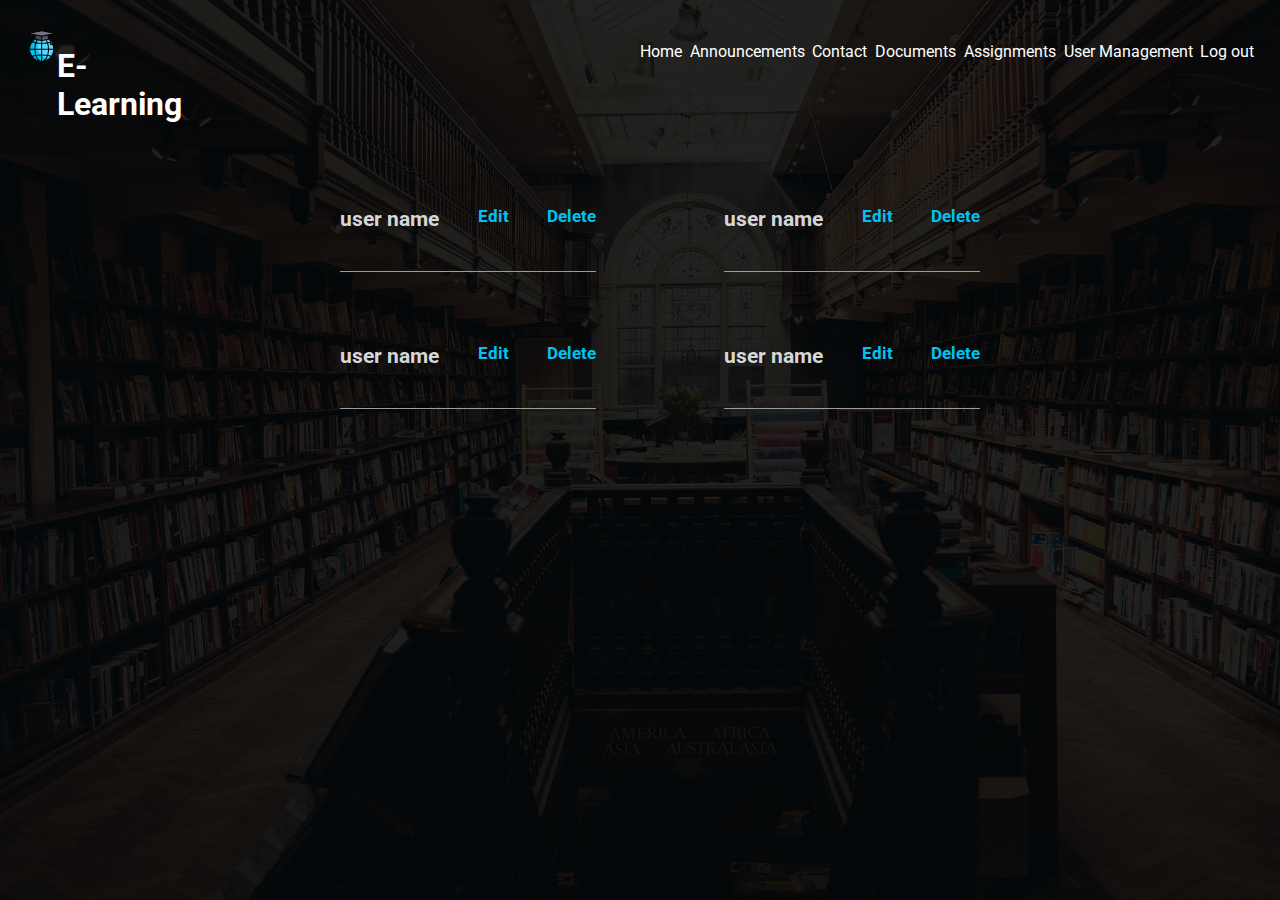
<file: Static/assets/html/user_management.html>
<!DOCTYPE html>
<html lang="en">
<head>
    <meta charset="UTF-8">
    <meta http-equiv="X-UA-Compatible" content="IE=edge">
    <meta name="viewport" content="width=device-width, initial-scale=1.0">
    <link rel="stylesheet" href="/assets/css/index/index.css">
    <link rel="preconnect" href="https://fonts.googleapis.com">
<link rel="preconnect" href="https://fonts.gstatic.com" crossorigin>
<link href="https://fonts.googleapis.com/css2?family=Roboto:wght@400;500;700&display=swap" rel="stylesheet">
    <title>User Management</title>
</head>
<body >
    <nav>
        <div class="logo-container">
            <svg class="logo" version="1.1" id="Layer_1" xmlns="http://www.w3.org/2000/svg" xmlns:xlink="http://www.w3.org/1999/xlink" x="0px" y="0px" viewBox="0 0 511.999 511.999" style="enable-background:new 0 0 511.999 511.999;" xml:space="preserve">
                <circle style="fill:#59D8FF;" cx="256" cy="307.306" r="196.676" />
                <path style="fill:#00C3F0;" d="M187.59,264.55c0-62.268,28.971-117.739,74.132-153.776c-1.906-0.055-3.804-0.144-5.723-0.144
                c-108.622,0-196.676,88.054-196.676,196.676c0,108.621,88.054,196.676,196.676,196.676c46.353,0,88.927-16.075,122.544-42.9
                C272.576,458.047,187.59,371.253,187.59,264.55z" />
                <path style="fill:#5B5D6E;" d="M354.338,42.22H157.661l-9.955,79.641c-1.631,13.05,6.872,25.222,19.687,28.178l77.069,17.785
                c7.592,1.752,15.482,1.752,23.074,0l77.069-17.785c12.815-2.958,21.318-15.128,19.687-28.178L354.338,42.22z" />
                <path style="fill:#464655;" d="M361.559,99.989l-7.221-57.768H157.661l-9.955,79.641c-1.631,13.05,6.872,25.222,19.687,28.178
                l77.07,17.785c3.796,0.875,7.666,1.314,11.537,1.314v-49.958L361.559,99.989z" />
                <path style="fill:#707487;" d="M256,8.016L55.47,45.151c-6.234,1.154-6.234,10.087,0,11.242L256,93.527l200.53-37.135
                c6.234-1.154,6.234-10.087,0-11.242L256,8.016z" />
                <g>
                    <circle style="fill:#5B5D6E;" cx="418.493" cy="153.385" r="17.102" />
                    <path style="fill:#5B5D6E;" d="M418.494,170.488L418.494,170.488c-9.446,0-17.102,7.656-17.102,17.102v42.756h34.205V187.59
                    C435.596,178.145,427.939,170.488,418.494,170.488z" />
                </g>
                <path d="M457.99,64.275c6.613-1.225,11.232-6.778,11.232-13.503s-4.619-12.278-11.232-13.503L257.46,0.134
                c-0.965-0.179-1.954-0.179-2.919,0L54.01,37.268c-6.613,1.225-11.232,6.778-11.232,13.503S47.396,63.05,54.01,64.275l90.716,16.8
                l-4.975,39.793c-0.728,5.818,0.068,11.486,2.089,16.594c-56.783,38.19-90.533,101.284-90.533,169.845
                c0,112.869,91.825,204.693,204.693,204.693s204.693-91.824,204.693-204.693c0-28.526-5.763-56.075-17.102-81.951V187.59
                c0-6.603-2.564-12.614-6.745-17.102c4.18-4.488,6.745-10.5,6.745-17.102c0-11.047-7.172-20.445-17.102-23.8V70.108L457.99,64.275z
                 M256,16.169l186.855,34.602L256,85.375L69.145,50.772L256,16.169z M409.746,416.529c-15.993-4.935-32.181-9.088-48.522-12.453
                c8.399-27.093,13.168-57.307,13.861-88.753h69.393C442.897,352.926,430.27,387.722,409.746,416.529z M67.522,315.323h69.393
                c0.694,31.447,5.462,61.66,13.861,88.752c-16.342,3.364-32.531,7.518-48.522,12.453C81.729,387.722,69.103,352.926,67.522,315.323z
                 M102.14,198.049c16.036,4.952,32.268,9.119,48.654,12.492c-8.37,27.049-13.174,57.319-13.875,88.749h-69.39
                C69.075,262.304,81.283,227.336,102.14,198.049z M242.66,175.638c1.756,0.405,3.535,0.707,5.323,0.948v28.565
                c-25.524-0.402-50.89-2.729-75.936-6.942c4.995-12.72,10.901-24.415,17.636-34.797L242.66,175.638z M322.316,163.412
                c6.736,10.383,12.644,22.077,17.639,34.798c-25.054,4.213-50.43,6.544-75.938,6.946v-28.57c1.788-0.243,3.567-0.543,5.323-0.948
                L322.316,163.412z M264.016,221.189c27.337-0.418,54.527-2.983,81.353-7.642c8.223,25.921,12.967,55.196,13.674,85.742h-95.028
                V221.189z M247.983,221.183v78.106h-95.028c0.709-30.537,5.45-59.808,13.671-85.726
                C193.444,218.222,220.628,220.766,247.983,221.183z M152.951,315.323h95.032v78.106c-27.359,0.418-54.55,2.961-81.373,7.621
                C158.352,375.07,153.652,345.855,152.951,315.323z M247.983,409.462v85.919c-23.723-3.412-46.063-21.904-63.61-52.949
                c-4.578-8.099-8.688-16.813-12.316-26.031C197.1,412.19,222.463,409.864,247.983,409.462z M264.016,495.381v-85.919
                c25.52,0.402,50.884,2.729,75.925,6.94c-3.628,9.218-7.738,17.932-12.316,26.031C310.079,473.477,287.739,491.969,264.016,495.381z
                 M264.016,393.429v-78.106h95.032c-0.701,30.532-5.401,59.748-13.66,85.728C318.566,396.39,291.377,393.847,264.016,393.429z
                 M375.081,299.289c-0.701-31.431-5.504-61.699-13.873-88.745c10.787-2.22,21.507-4.776,32.145-7.68v27.481
                c0,4.427,3.589,8.017,8.017,8.017h30.287c7.663,19.45,11.951,39.874,12.821,60.927H375.081z M427.557,187.59v34.739h-18.171V187.59
                c0-5.01,4.076-9.086,9.086-9.086S427.557,182.58,427.557,187.59z M393.392,186.205c-12.368,3.494-24.851,6.521-37.431,9.057
                c-4.868-12.881-10.602-24.851-17.13-35.662l7.577-1.749c5.523-1.274,10.423-3.841,14.448-7.31
                c12.374,8.291,23.724,18.011,33.836,28.971C393.97,181.632,393.52,183.876,393.392,186.205z M356.339,122.857
                c1.126,9.003-4.693,17.332-13.535,19.373l-77.069,17.785c-0.569,0.131-1.144,0.237-1.718,0.344v-60.164l87.465-16.197
                L356.339,122.857z M247.983,100.195v60.163c-0.574-0.108-1.149-0.213-1.718-0.344l-77.069-17.785
                c-8.842-2.041-14.66-10.369-13.535-19.373l4.857-38.857L247.983,100.195z M151.136,150.535c4.027,3.473,8.928,6.041,14.455,7.317
                l7.577,1.749c-6.526,10.807-12.258,22.773-17.125,35.65c-14.567-2.936-29.013-6.504-43.301-10.728
                C123.783,171.689,136.647,160.234,151.136,150.535z M112.854,430.057c14.243-4.206,28.644-7.76,43.165-10.689
                c4.167,11,8.977,21.367,14.396,30.954c8.328,14.734,17.744,27.008,27.958,36.632C164.81,476.162,135.317,456.215,112.854,430.057z
                 M313.627,486.953c10.214-9.624,19.63-21.898,27.958-36.632c5.419-9.587,10.229-19.954,14.396-30.954
                c14.52,2.928,28.921,6.485,43.163,10.69C376.68,456.216,347.188,476.162,313.627,486.953z M418.471,162.471
                c-5.01,0-9.086-4.076-9.086-9.086s4.076-9.086,9.086-9.086s9.086,4.076,9.086,9.086S423.481,162.471,418.471,162.471z
                 M410.455,129.585c-9.93,3.354-17.102,12.752-17.102,23.8c0,0.79,0.042,1.57,0.113,2.341c-7.317-6.637-15.108-12.733-23.31-18.256
                c2.023-5.11,2.821-10.782,2.093-16.604l-4.975-39.794l43.181-7.995V129.585z" />
                <g></g>
                <g></g>
                <g></g>
                <g></g>
                <g></g>
                <g></g>
                <g></g>
                <g></g>
                <g></g>
                <g></g>
                <g></g>
                <g></g>
                <g></g>
                <g></g>
                <g></g>
            </svg>
<h1><a href="#">E-Learning</a></h1>
        </div>

        <ul class="menu-container">
            <li class="menu-item"><a href="#">Home</a></li>
            <li class="menu-item"><a href="#">Announcements</a></li>
            <li class="menu-item"><a href="#">Contact</a></li>
            <li class="menu-item"><a href="#">Documents</a></li>
            <li class="menu-item"><a href="#">Assignments</a></li>
            <li class="menu-item"><a href="#">User Management</a></li>
            <li class="menu-item"><a href="#">Log out</a></li>
        </ul>
    </nav>



  <section class="user-management-page">
      <ul class="user-management-container">

        <div class="row">

            <li class="user-management-element">
                <h3 class="title">
                    user name

                    <a href="#">Edit</a>
                    <a href="#">Delete</a>
                </h3>
  
            </li>
  
            <li class="user-management-element">
                <h3 class="title">
                    user name

                    <a href="#">Edit</a>
                    <a href="#">Delete</a>
                </h3>
  
            </li>
        </div>

        <div class="row">

            <li class="user-management-element">
                <h3 class="title">
                    user name

                    <a href="#">Edit</a>
                    <a href="#">Delete</a>
                </h3>
  
            </li>
  
            <li class="user-management-element">
                <h3 class="title">
                    user name

                    <a href="#">Edit</a>
                    <a href="#">Delete</a>
                </h3>
  
            </li>
        </div>

        


     


      </ul>

        

      
  </section>


</body>
</html>
</file>
<file: assets/css/index/index.css>
html {
  height: 100%;
  font-family: 'Roboto', sans-serif;
  margin: 0%;
  padding: 0%;
}

body {
  font-family: 'Roboto', sans-serif;
  margin: 0%;
  padding: 0%;
  height: 100%;
  background: -webkit-gradient(linear, left top, left bottom, from(rgba(0, 0, 0, 0.85)), to(rgba(0, 0, 0, 0.85))), url("../../../assets/images/Home.jpg");
  background: linear-gradient(rgba(0, 0, 0, 0.85), rgba(0, 0, 0, 0.85)), url("../../../assets/images/Home.jpg");
  background-size: cover;
  background-repeat: no-repeat;
  background-attachment: fixed;
}

nav {
  padding: 2%;
  display: -webkit-box;
  display: -ms-flexbox;
  display: flex;
  -webkit-box-orient: horizontal;
  -webkit-box-direction: normal;
      -ms-flex-direction: row;
          flex-direction: row;
  -webkit-box-align: start;
      -ms-flex-align: start;
          align-items: flex-start;
  -webkit-box-pack: justify;
      -ms-flex-pack: justify;
          justify-content: space-between;
}

nav .logo-container {
  width: 15%;
  display: -webkit-box;
  display: -ms-flexbox;
  display: flex;
  -webkit-box-orient: horizontal;
  -webkit-box-direction: normal;
      -ms-flex-direction: row;
          flex-direction: row;
  -webkit-box-align: start;
      -ms-flex-align: start;
          align-items: flex-start;
  -ms-flex-pack: distribute;
      justify-content: space-around;
}

nav .logo-container .logo {
  width: 2em;
  height: 2.5em;
}

nav .logo-container h1 a {
  text-decoration: none;
  color: white;
  -webkit-transition: color 0.3s ease-out;
}

nav .logo-container h1 a:hover {
  color: #00C3F0;
}

nav .menu-container {
  width: 50%;
  display: -webkit-box;
  display: -ms-flexbox;
  display: flex;
  -webkit-box-orient: horizontal;
  -webkit-box-direction: normal;
      -ms-flex-direction: row;
          flex-direction: row;
  -webkit-box-align: start;
      -ms-flex-align: start;
          align-items: flex-start;
  -webkit-box-pack: justify;
      -ms-flex-pack: justify;
          justify-content: space-between;
  list-style: none;
}

nav .menu-container .menu-item a {
  text-decoration: none;
  color: white;
  -webkit-transition: color 0.3s ease-out;
}

nav .menu-container .menu-item a:hover {
  color: #00C3F0;
}

.main-page {
  display: -webkit-box;
  display: -ms-flexbox;
  display: flex;
  -webkit-box-orient: horizontal;
  -webkit-box-direction: normal;
      -ms-flex-direction: row;
          flex-direction: row;
  -webkit-box-align: center;
      -ms-flex-align: center;
          align-items: center;
  -webkit-box-pack: center;
      -ms-flex-pack: center;
          justify-content: center;
  height: 50%;
  text-align: left;
}

.main-page p {
  width: 50%;
  color: white;
}

.announcement-page {
  display: -webkit-box;
  display: -ms-flexbox;
  display: flex;
  -webkit-box-orient: horizontal;
  -webkit-box-direction: normal;
      -ms-flex-direction: row;
          flex-direction: row;
  -webkit-box-align: center;
      -ms-flex-align: center;
          align-items: center;
  -webkit-box-pack: center;
      -ms-flex-pack: center;
          justify-content: center;
  height: auto;
  text-align: left;
}

.announcement-page .announcements-container {
  display: -webkit-box;
  display: -ms-flexbox;
  display: flex;
  -webkit-box-orient: vertical;
  -webkit-box-direction: normal;
      -ms-flex-direction: column;
          flex-direction: column;
  -webkit-box-align: start;
      -ms-flex-align: start;
          align-items: flex-start;
  -webkit-box-pack: justify;
      -ms-flex-pack: justify;
          justify-content: space-between;
  height: 100%;
  color: white;
  list-style: none;
  width: 50%;
}

.announcement-page .announcements-container .row {
  display: -webkit-box;
  display: -ms-flexbox;
  display: flex;
  -webkit-box-orient: horizontal;
  -webkit-box-direction: normal;
      -ms-flex-direction: row;
          flex-direction: row;
  -webkit-box-align: center;
      -ms-flex-align: center;
          align-items: center;
  -webkit-box-pack: justify;
      -ms-flex-pack: justify;
          justify-content: space-between;
  width: 100%;
  margin-bottom: 8%;
}

.announcement-page .announcements-container .row .announcement-element {
  border-bottom: 0.5px solid #9c9c9c;
  padding-bottom: 3%;
  width: 40%;
  height: 100%;
}

.announcement-page .announcements-container .row .announcement-element .title {
  display: -webkit-box;
  display: -ms-flexbox;
  display: flex;
  -webkit-box-orient: horizontal;
  -webkit-box-direction: normal;
      -ms-flex-direction: row;
          flex-direction: row;
  -webkit-box-align: start;
      -ms-flex-align: start;
          align-items: flex-start;
  -webkit-box-pack: justify;
      -ms-flex-pack: justify;
          justify-content: space-between;
  color: #d6d6d6;
  font-size: 1.3em;
}

.announcement-page .announcements-container .row .announcement-element .title a {
  font-size: .8em;
  text-decoration: none;
  color: #00C3F0;
  -webkit-transition: color 0.3s ease-out;
}

.announcement-page .announcements-container .row .announcement-element .title a:hover {
  color: #717972;
}

.announcement-page .announcements-container .row .announcement-element .announcement-element-list {
  list-style: none;
}

.announcement-page .announcements-container .row .announcement-element .announcement-element-list a {
  font-size: .8em;
  text-decoration: none;
  color: #00C3F0;
  -webkit-transition: color 0.3s ease-out;
}

.announcement-page .announcements-container .row .announcement-element .announcement-element-list a:hover {
  color: #717972;
}

.contact-page {
  color: white;
  display: -webkit-box;
  display: -ms-flexbox;
  display: flex;
  -webkit-box-orient: horizontal;
  -webkit-box-direction: normal;
      -ms-flex-direction: row;
          flex-direction: row;
  -webkit-box-align: center;
      -ms-flex-align: center;
          align-items: center;
  -webkit-box-pack: center;
      -ms-flex-pack: center;
          justify-content: center;
  height: 50%;
  width: 100%;
  text-align: left;
}

.contact-page .contact-choices-container {
  margin-top: 10%;
  list-style: none;
  width: 100%;
  display: -webkit-box;
  display: -ms-flexbox;
  display: flex;
  -webkit-box-orient: horizontal;
  -webkit-box-direction: normal;
      -ms-flex-direction: row;
          flex-direction: row;
  -webkit-box-align: start;
      -ms-flex-align: start;
          align-items: flex-start;
  -ms-flex-pack: distribute;
      justify-content: space-around;
}

.contact-page .contact-choices-container li {
  width: 30%;
}

.contact-page .contact-choices-container li .contact-form-container {
  display: -webkit-box;
  display: -ms-flexbox;
  display: flex;
  -webkit-box-orient: vertical;
  -webkit-box-direction: normal;
      -ms-flex-direction: column;
          flex-direction: column;
  -webkit-box-align: start;
      -ms-flex-align: start;
          align-items: flex-start;
  -webkit-box-pack: justify;
      -ms-flex-pack: justify;
          justify-content: space-between;
}

.contact-page .contact-choices-container li .contact-form-container .form-attribute {
  margin-right: 4%;
  margin-top: 3%;
  margin-bottom: 3%;
  width: 100%;
}

.contact-page .contact-choices-container li .contact-form-container .form-attribute .form-input {
  padding-top: 1%;
  padding-bottom: 1%;
  font-size: 1.02em;
  border-radius: 10px;
  background-color: #323232;
  padding-left: 5%;
  width: 98.5%;
  border: none;
  color: white;
}

.contact-page .contact-choices-container li .contact-form-container .form-attribute .form-input:focus {
  outline: 0;
  border-bottom: 1px solid #00C3F0;
}

.contact-page .contact-choices-container li .contact-form-container .form-attribute .form-input::-webkit-input-placeholder {
  color: #848484;
  font-family: "Varela", sans-serif;
}

.contact-page .contact-choices-container li .contact-form-container .form-attribute .form-input:-ms-input-placeholder {
  color: #848484;
  font-family: "Varela", sans-serif;
}

.contact-page .contact-choices-container li .contact-form-container .form-attribute .form-input::-ms-input-placeholder {
  color: #848484;
  font-family: "Varela", sans-serif;
}

.contact-page .contact-choices-container li .contact-form-container .form-attribute .form-input::placeholder {
  color: #848484;
  font-family: "Varela", sans-serif;
}

.contact-page .contact-choices-container li .contact-form-container .form-subject .form-input-subject {
  font-size: 1.02em;
  padding-top: 1.5%;
  padding-left: 5%;
  background-color: #323232;
  border-radius: 10px;
  -webkit-box-sizing: border-box;
          box-sizing: border-box;
  border: none;
  resize: none;
  width: 103%;
  color: white;
}

.contact-page .contact-choices-container li .contact-form-container .form-subject .form-input-subject:focus {
  outline: 0;
  border-bottom: 1px solid #00C3F0;
}

.contact-page .contact-choices-container li .contact-form-container .form-subject .form-input-subject::-webkit-input-placeholder {
  color: #848484;
  letter-spacing: 0.1em;
  font-family: "Varela", sans-serif;
}

.contact-page .contact-choices-container li .contact-form-container .form-subject .form-input-subject:-ms-input-placeholder {
  color: #848484;
  letter-spacing: 0.1em;
  font-family: "Varela", sans-serif;
}

.contact-page .contact-choices-container li .contact-form-container .form-subject .form-input-subject::-ms-input-placeholder {
  color: #848484;
  letter-spacing: 0.1em;
  font-family: "Varela", sans-serif;
}

.contact-page .contact-choices-container li .contact-form-container .form-subject .form-input-subject::placeholder {
  color: #848484;
  letter-spacing: 0.1em;
  font-family: "Varela", sans-serif;
}

.contact-page .contact-choices-container li .contact-form-container .form-submit .input-submit {
  background-color: #00C3F0;
  -webkit-transition: background-color 0.2s ease-out;
  border: none;
  width: 100%;
  border-radius: 25px;
  color: white;
  padding: 0.6em 1.2em;
  text-align: center;
  text-justify: center;
  text-decoration: none;
  display: inline-block;
  font-size: 1em;
  margin-right: 1em;
  cursor: pointer;
}

.contact-page .contact-choices-container li .contact-form-container .form-submit .input-submit:hover {
  background-color: #717972;
}

.contact-page .contact-choices-container li address a {
  text-decoration: none;
  color: #00C3F0;
  -webkit-transition: color 0.3s ease-out;
}

.contact-page .contact-choices-container li address a:hover {
  color: #b1b1b1;
}

.new {
  position: fixed;
  bottom: 10%;
  right: 5%;
  width: 3.5em;
  height: 3.5em;
  cursor: pointer;
}

.assignment-page {
  display: -webkit-box;
  display: -ms-flexbox;
  display: flex;
  -webkit-box-orient: horizontal;
  -webkit-box-direction: normal;
      -ms-flex-direction: row;
          flex-direction: row;
  -webkit-box-align: center;
      -ms-flex-align: center;
          align-items: center;
  -webkit-box-pack: center;
      -ms-flex-pack: center;
          justify-content: center;
  height: auto;
  text-align: left;
}

.assignment-page .assignments-container {
  display: -webkit-box;
  display: -ms-flexbox;
  display: flex;
  -webkit-box-orient: vertical;
  -webkit-box-direction: normal;
      -ms-flex-direction: column;
          flex-direction: column;
  -webkit-box-align: start;
      -ms-flex-align: start;
          align-items: flex-start;
  -webkit-box-pack: justify;
      -ms-flex-pack: justify;
          justify-content: space-between;
  height: 100%;
  color: white;
  list-style: none;
  width: 50%;
}

.assignment-page .assignments-container .row {
  display: -webkit-box;
  display: -ms-flexbox;
  display: flex;
  -webkit-box-orient: horizontal;
  -webkit-box-direction: normal;
      -ms-flex-direction: row;
          flex-direction: row;
  -webkit-box-align: center;
      -ms-flex-align: center;
          align-items: center;
  -webkit-box-pack: justify;
      -ms-flex-pack: justify;
          justify-content: space-between;
  width: 100%;
  margin-bottom: 8%;
}

.assignment-page .assignments-container .row .assignment-element {
  border-bottom: 0.5px solid #9c9c9c;
  padding-bottom: 3%;
  width: 40%;
  height: 100%;
}

.assignment-page .assignments-container .row .assignment-element .title {
  display: -webkit-box;
  display: -ms-flexbox;
  display: flex;
  -webkit-box-orient: horizontal;
  -webkit-box-direction: normal;
      -ms-flex-direction: row;
          flex-direction: row;
  -webkit-box-align: start;
      -ms-flex-align: start;
          align-items: flex-start;
  -webkit-box-pack: justify;
      -ms-flex-pack: justify;
          justify-content: space-between;
  color: #d6d6d6;
  font-size: 1.3em;
}

.assignment-page .assignments-container .row .assignment-element .title a {
  font-size: .8em;
  text-decoration: none;
  color: #00C3F0;
  -webkit-transition: color 0.3s ease-out;
}

.assignment-page .assignments-container .row .assignment-element .title a:hover {
  color: #717972;
}

.assignment-page .assignments-container .row .assignment-element .assignment-element-list {
  list-style: none;
}

.assignment-page .assignments-container .row .assignment-element .assignment-element-list .list-element {
  margin-bottom: 7%;
}

.assignment-page .assignments-container .row .assignment-element .assignment-element-list .list-element span {
  color: #b1b1b1;
}

.assignment-page .assignments-container .row .assignment-element .assignment-element-list .list-element ol {
  list-style: circle;
}

.assignment-page .assignments-container .row .assignment-element .assignment-element-list a {
  font-size: .8em;
  text-decoration: none;
  color: #00C3F0;
  -webkit-transition: color 0.3s ease-out;
}

.assignment-page .assignments-container .row .assignment-element .assignment-element-list a:hover {
  color: #717972;
}

.user-management-page {
  display: -webkit-box;
  display: -ms-flexbox;
  display: flex;
  -webkit-box-orient: horizontal;
  -webkit-box-direction: normal;
      -ms-flex-direction: row;
          flex-direction: row;
  -webkit-box-align: center;
      -ms-flex-align: center;
          align-items: center;
  -webkit-box-pack: center;
      -ms-flex-pack: center;
          justify-content: center;
  height: auto;
  text-align: left;
}

.user-management-page .user-management-container {
  display: -webkit-box;
  display: -ms-flexbox;
  display: flex;
  -webkit-box-orient: vertical;
  -webkit-box-direction: normal;
      -ms-flex-direction: column;
          flex-direction: column;
  -webkit-box-align: start;
      -ms-flex-align: start;
          align-items: flex-start;
  -webkit-box-pack: justify;
      -ms-flex-pack: justify;
          justify-content: space-between;
  height: 100%;
  color: white;
  list-style: none;
  width: 50%;
}

.user-management-page .user-management-container .row {
  display: -webkit-box;
  display: -ms-flexbox;
  display: flex;
  -webkit-box-orient: horizontal;
  -webkit-box-direction: normal;
      -ms-flex-direction: row;
          flex-direction: row;
  -webkit-box-align: center;
      -ms-flex-align: center;
          align-items: center;
  -webkit-box-pack: justify;
      -ms-flex-pack: justify;
          justify-content: space-between;
  width: 100%;
  margin-bottom: 8%;
}

.user-management-page .user-management-container .row .user-management-element {
  border-bottom: 0.5px solid #9c9c9c;
  padding-bottom: 3%;
  width: 40%;
  height: 100%;
}

.user-management-page .user-management-container .row .user-management-element .title {
  display: -webkit-box;
  display: -ms-flexbox;
  display: flex;
  -webkit-box-orient: horizontal;
  -webkit-box-direction: normal;
      -ms-flex-direction: row;
          flex-direction: row;
  -webkit-box-align: start;
      -ms-flex-align: start;
          align-items: flex-start;
  -webkit-box-pack: justify;
      -ms-flex-pack: justify;
          justify-content: space-between;
  color: #d6d6d6;
  font-size: 1.3em;
}

.user-management-page .user-management-container .row .user-management-element .title a {
  font-size: .8em;
  text-decoration: none;
  color: #00C3F0;
  -webkit-transition: color 0.3s ease-out;
}

.user-management-page .user-management-container .row .user-management-element .title a:hover {
  color: #717972;
}

.user-management-page .user-management-container .row .user-management-element .user-management-list {
  list-style: none;
}

.user-management-page .user-management-container .row .user-management-element .user-management-list a {
  font-size: .8em;
  text-decoration: none;
  color: #00C3F0;
  -webkit-transition: color 0.3s ease-out;
}

.user-management-page .user-management-container .row .user-management-element .user-management-list a:hover {
  color: #717972;
}
/*# sourceMappingURL=index.css.map */
</file>
